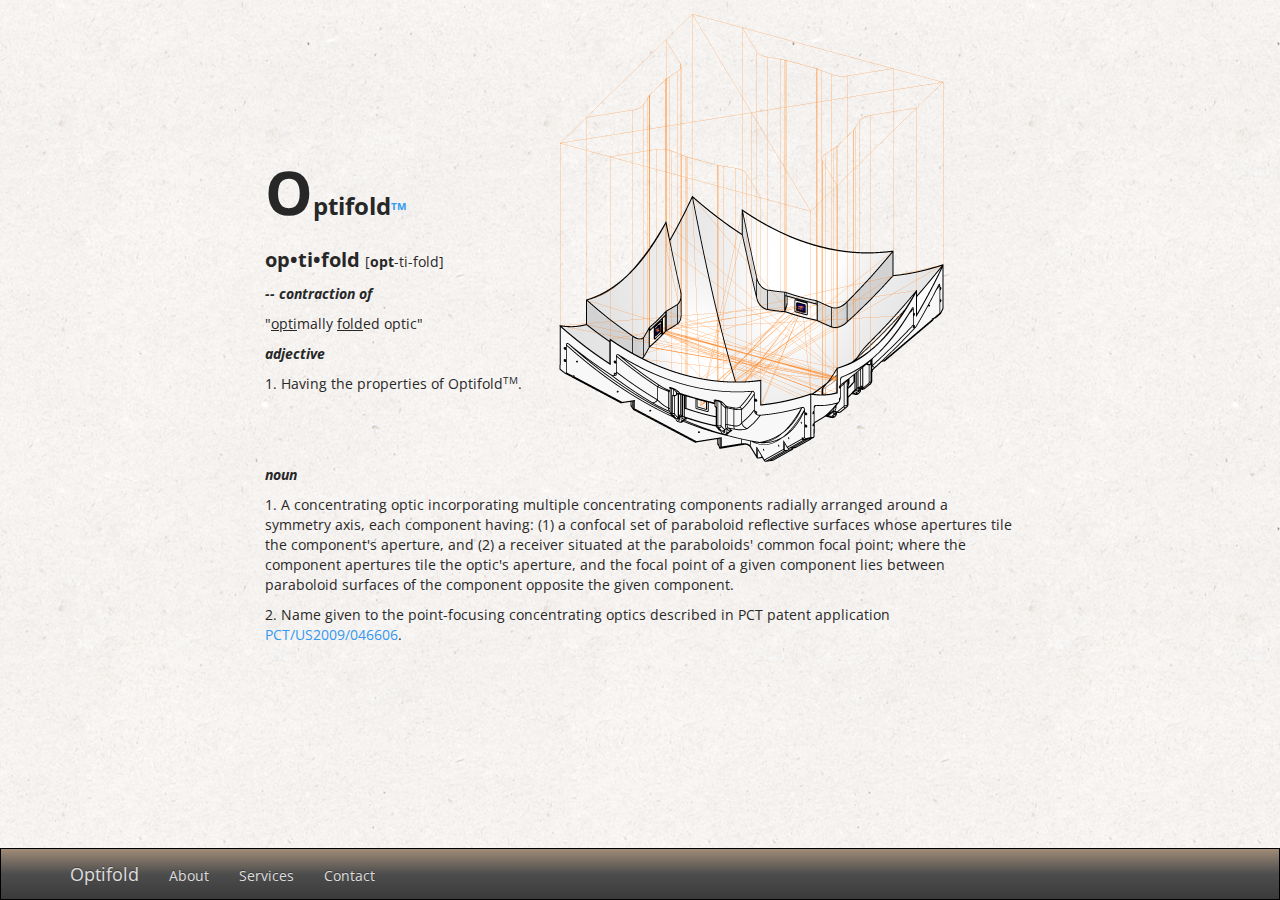
<file: index.html>
<!DOCTYPE html>
<html lang="en">
  <head>
    <meta charset="utf-8">
    <meta name="viewport" content="width=device-width, initial-scale=1.0">
    <meta name="description" content="">
    <meta name="author" content="">

  <title>OptiFold</title>
    <!-- Bootstrap core CSS -->
    <link href="css/bootstrap.min.css" rel="stylesheet">

    <!-- Add custom CSS here -->
    <style>
  body {margin-top: 10px;}

    </style>
  <style type="text/css">
  sup {
    font-size:10px;
  }
  
  .back {
    background-image:url("./img/ricepaper2.png");

  }
  .bld {
    font-weight:bold;
    font-size:20px;
  }
  .first {
    font-weight:bold;
    font-size:24px;
  }
  .first:first-letter {
    font-size:60px;
  }
  .wordtype {
    font-style:italic;
    font-weight:bold;
  }
  </style>
  </head>

  <body class="back">

   

    <div class="container" style="margin-bottom:60px">

 <div class="row">
        <div class=" col-xs-5 col-sm-4 col-md-3 col-lg-3 col-md-offset-1 col-lg-offset-2" style="margin-top:140px">
<p class="first">
Optifold<sup><a href="http://sunsynchrony.com">TM</a></sup>
</p>
<p>
<span class="bld">
<!-- opÂ·tiÂ·fold -->
op&#8226;ti&#8226;fold
</span> 
[<b>opt</b>-ti-fold]
</p>
<p class="wordtype">
-- contraction of
</p>
<p>
"<u>opti</u>mally <u>fold</u>ed optic"
</p>
<p class="wordtype">
adjective
</p>
<p>
1.  Having the properties of Optifold<sup>TM</sup>.
</p>


    </div>
<div class="  col-xs-2 col-sm-2 col-md-2 col-md-2 col-lg-2 hidden-xs">
<img src="./img/Optifold2.png" alt="The optifold" >
</div>
<div class="  col-xs-1 col-sm-1 col-md-2 col-md-2 col-lg-2 visible-xs" style="margin-top:50px">
<img src="./img/Optifold_xs.png" alt="The optifold" >
</div>

</div>
<div class="row">
<div class="  col-xs-12  col-sm-12  col-md-10  col-lg-8  col-md-offset-1 col-lg-offset-2">

<p class="wordtype">
noun
</p>
<p>
1.  A concentrating optic incorporating multiple concentrating components
radially arranged around a symmetry axis,
each component having: (1) a confocal set of paraboloid reflective surfaces
whose apertures tile the component's aperture,
and (2) a receiver situated at the paraboloids' common focal point;
where the component apertures tile the optic's aperture,
and the focal point of a given component lies between paraboloid surfaces
of the component opposite the given component.
</p>
<p>
2.  Name given to the point-focusing concentrating optics described in
PCT patent application
<a href="http://patentscope.wipo.int/search/en/WO2009149450">
PCT/US2009/046606</a>.
</p>
<p>
</p>
</div>
      </div>
     
        
     <nav class="navbar navbar-inverse navbar-fixed-bottom navbar-inverse " role="navigation" style="margin-top:10px;">
      <div class="container">
        <div class="navbar-header">
          <button type="button" class="navbar-toggle" data-toggle="collapse" data-target=".navbar-ex1-collapse">
            <span class="sr-only">Toggle navigation</span>
            <span class="icon-bar"></span>
            <span class="icon-bar"></span>
            <span class="icon-bar"></span>
          </button>
          <a class="navbar-brand" href="index.php">Optifold</a>
        </div>

        <!-- Collect the nav links, forms, and other content for toggling -->
        <div class="collapse navbar-collapse navbar-ex1-collapse " >
          <ul class="nav navbar-nav">
            <li><a href="#about">About</a></li>
            <li><a href="#services">Services</a></li>
            <li><a href="#contact">Contact</a></li>
          </ul>
        </div><!-- /.navbar-collapse -->
      </div><!-- /.container -->
    </nav>

    </div><!-- /.container -->

    <!-- JavaScript -->
    <script src="js/jquery-1.10.2.js"></script>
    <script src="js/bootstrap.js"></script>

  </body>
</html>
</file>
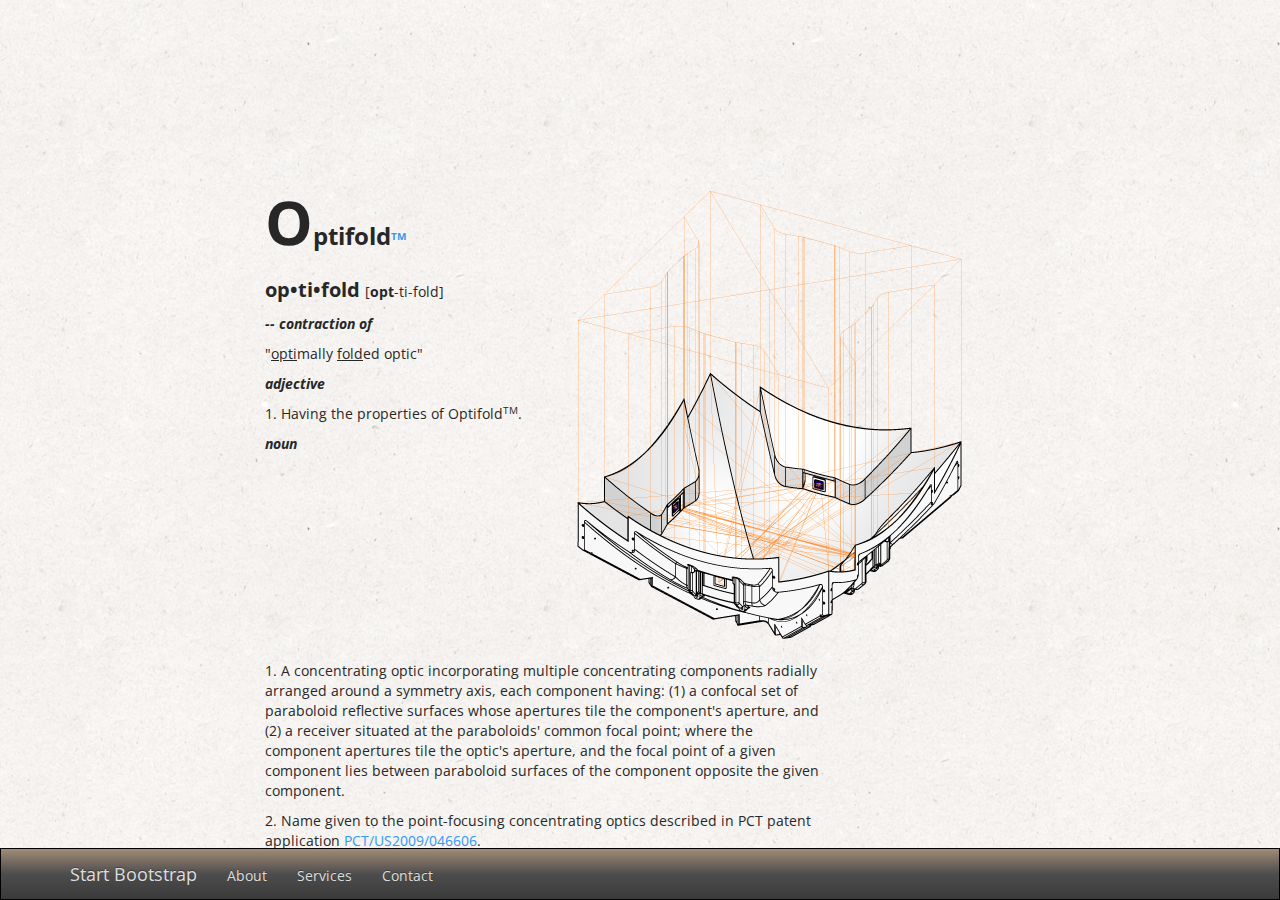
<file: bare.html>
<!DOCTYPE html>
<html lang="en">
  <head>
    <meta charset="utf-8">
    <meta name="viewport" content="width=device-width, initial-scale=1.0">
    <meta name="description" content="">
    <meta name="author" content="">

	<title>OptiFold</title>
    <!-- Bootstrap core CSS -->
    <link href="css/bootstrap.min.css" rel="stylesheet">

    <!-- Add custom CSS here -->
    <style>
	body {margin-top: 60px;}

    </style>
	<style type="text/css">
	sup {
		font-size:10px;
	}
	
	.back {
		background-image:url("./img/ricepaper2.png");

	}
	.bld {
		font-weight:bold;
		font-size:20px;
	}
	.first {
		font-weight:bold;
		font-size:24px;
	}
	.first:first-letter {
		font-size:60px;
	}
	.wordtype {
		font-style:italic;
		font-weight:bold;
	}
	</style>
  </head>

  <body class="back">

   

    <div class="container">
    <div class=".hidden-md" style="margin-top:120px"></div>
 <div class="row">
        <div class=" col-lg-3 col-lg-offset-2">
<p class="first">
Optifold<sup><a href="http://sunsynchrony.com">TM</a></sup>
</p>
<p>
<span class="bld">
<!-- opÂ·tiÂ·fold -->
op&#8226;ti&#8226;fold
</span> 
[<b>opt</b>-ti-fold]
</p>
<p class="wordtype">
-- contraction of
</p>
<p>
"<u>opti</u>mally <u>fold</u>ed optic"
</p>
<p class="wordtype">
adjective
</p>
<p>
1.  Having the properties of Optifold<sup>TM</sup>.
</p>
<p class="wordtype">
noun
</p>

    </div>
<div class="col-lg-2 ">
<img src="./img/Optifold1.png" alt="The optifold">
</div>

</div>
<div class="row">
<div class="col-lg-6 col-lg-offset-2">
<p>
1.  A concentrating optic incorporating multiple concentrating components
radially arranged around a symmetry axis,
each component having: (1) a confocal set of paraboloid reflective surfaces
whose apertures tile the component's aperture,
and (2) a receiver situated at the paraboloids' common focal point;
where the component apertures tile the optic's aperture,
and the focal point of a given component lies between paraboloid surfaces
of the component opposite the given component.
</p>
<p>
2.  Name given to the point-focusing concentrating optics described in
PCT patent application
<a href="http://patentscope.wipo.int/search/en/WO2009149450">
PCT/US2009/046606</a>.
</p>
<p>
</p>
</div>
      </div>
     
        
     <nav class="navbar navbar-inverse navbar-fixed-bottom" role="navigation">
      <div class="container">
        <div class="navbar-header">
          <button type="button" class="navbar-toggle" data-toggle="collapse" data-target=".navbar-ex1-collapse">
            <span class="sr-only">Toggle navigation</span>
            <span class="icon-bar"></span>
            <span class="icon-bar"></span>
            <span class="icon-bar"></span>
          </button>
          <a class="navbar-brand" href="index.php">Start Bootstrap</a>
        </div>

        <!-- Collect the nav links, forms, and other content for toggling -->
        <div class="collapse navbar-collapse navbar-ex1-collapse">
          <ul class="nav navbar-nav">
            <li><a href="#about">About</a></li>
            <li><a href="#services">Services</a></li>
            <li><a href="#contact">Contact</a></li>
          </ul>
        </div><!-- /.navbar-collapse -->
      </div><!-- /.container -->
    </nav>

    </div><!-- /.container -->

    <!-- JavaScript -->
    <script src="js/jquery-1.10.2.js"></script>
    <script src="js/bootstrap.js"></script>

  </body>
</html>
</file>
